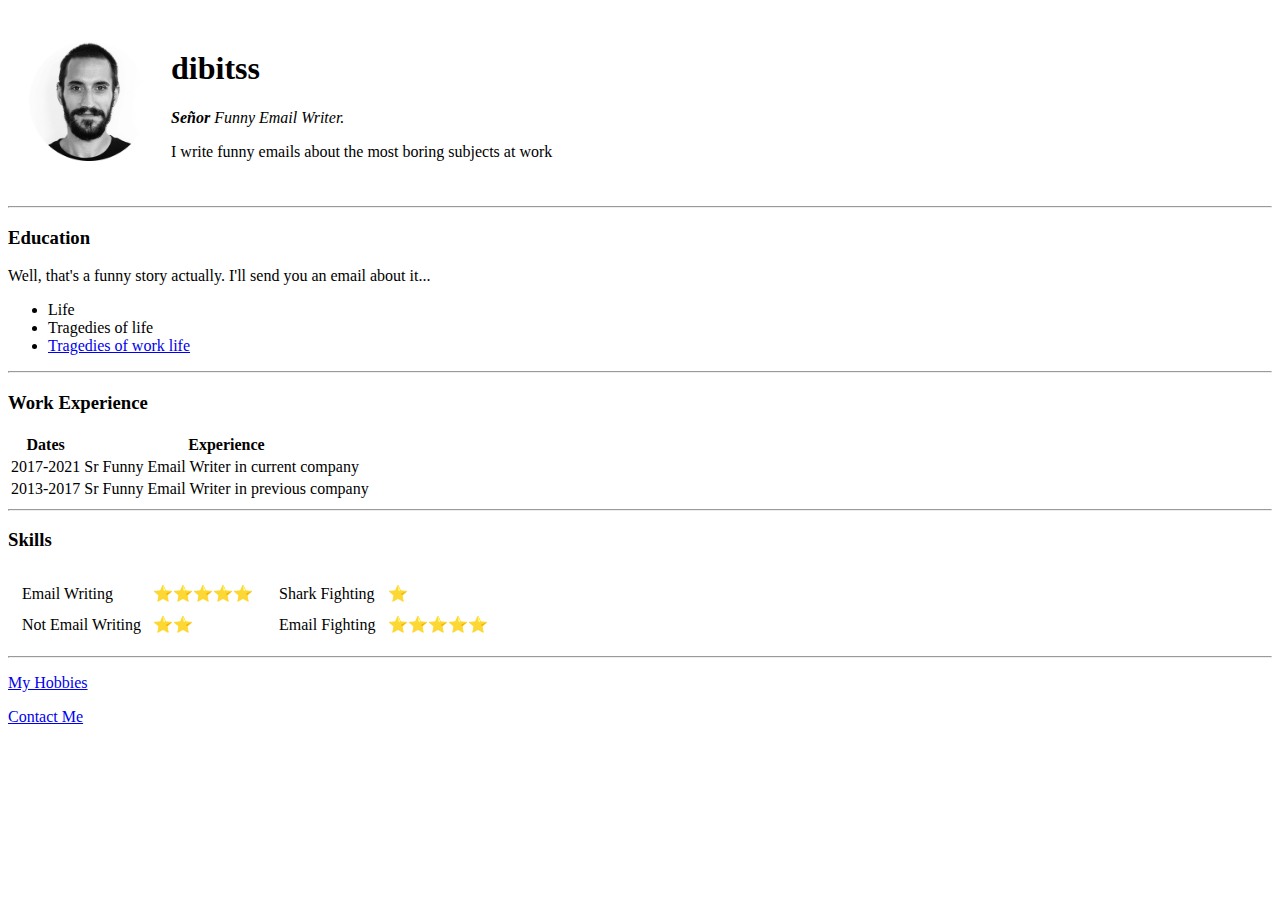
<file: index.html>
<!DOCTYPE html>
<html lang="en" dir="ltr">

<head>
  <meta charset="utf-8">
  <title>dibitss</title>
</head>

<body>
  <table cellspacing=20>
    <tr>
      <td><img src="images/team17.png" alt="dibitss" height="120" width="120"></td>
      <td>
        <h1>dibitss</h1>
        <p><em><strong>Señor</strong> Funny Email Writer.</em></p>
        <p>I write funny emails about the most boring subjects at work</p>
      </td>
    </tr>
  </table>
  <hr>
  <h3>Education</h3>
  <p>Well, that's a funny story actually. I'll send you an email about it...</p>
  <ul>
    <li>Life</li>
    <li>Tragedies of life</li>
    <li><a href="https://www.mongodb.com/">Tragedies of work life</a></li>
  </ul>
  <hr>
  <h3>Work Experience</h3>
  <table>
    <thead>
      <tr>
        <th>Dates</th>
        <th>Experience</th>
      </tr>
    </thead>
    <tbody>
      <tr>
        <td>2017-2021</td>
        <td>Sr Funny Email Writer in current company</td>
      </tr>
      <tr>
        <td>2013-2017</td>
        <td>Sr Funny Email Writer in previous company</td>
      </tr>
    </tbody>
  </table>
  <hr>
  <h3>Skills</h3>
  <table>
    <tr>
      <td>
        <table cellspacing=10>
          <tr>
            <td>Email Writing</td>
            <td>⭐⭐⭐⭐⭐</td>
          </tr>
          <tr>
            <td>Not Email Writing</td>
            <td>⭐⭐</td>
          </tr>
        </table>
      </td>
      <td>
        <table cellspacing=10>
          <tr>
            <td>Shark Fighting</td>
            <td>⭐</td>
          </tr>
          <tr>
            <td>Email Fighting</td> 
            <td>⭐⭐⭐⭐⭐</td>
          </tr>
        </table>
      </td>
    </tr>
  </table>
  <hr>
  <p><a href="hobbies.html">My Hobbies</a></p> 
  <p><a href="contact.html">Contact Me</a></p>
</body>

</html>
</file>
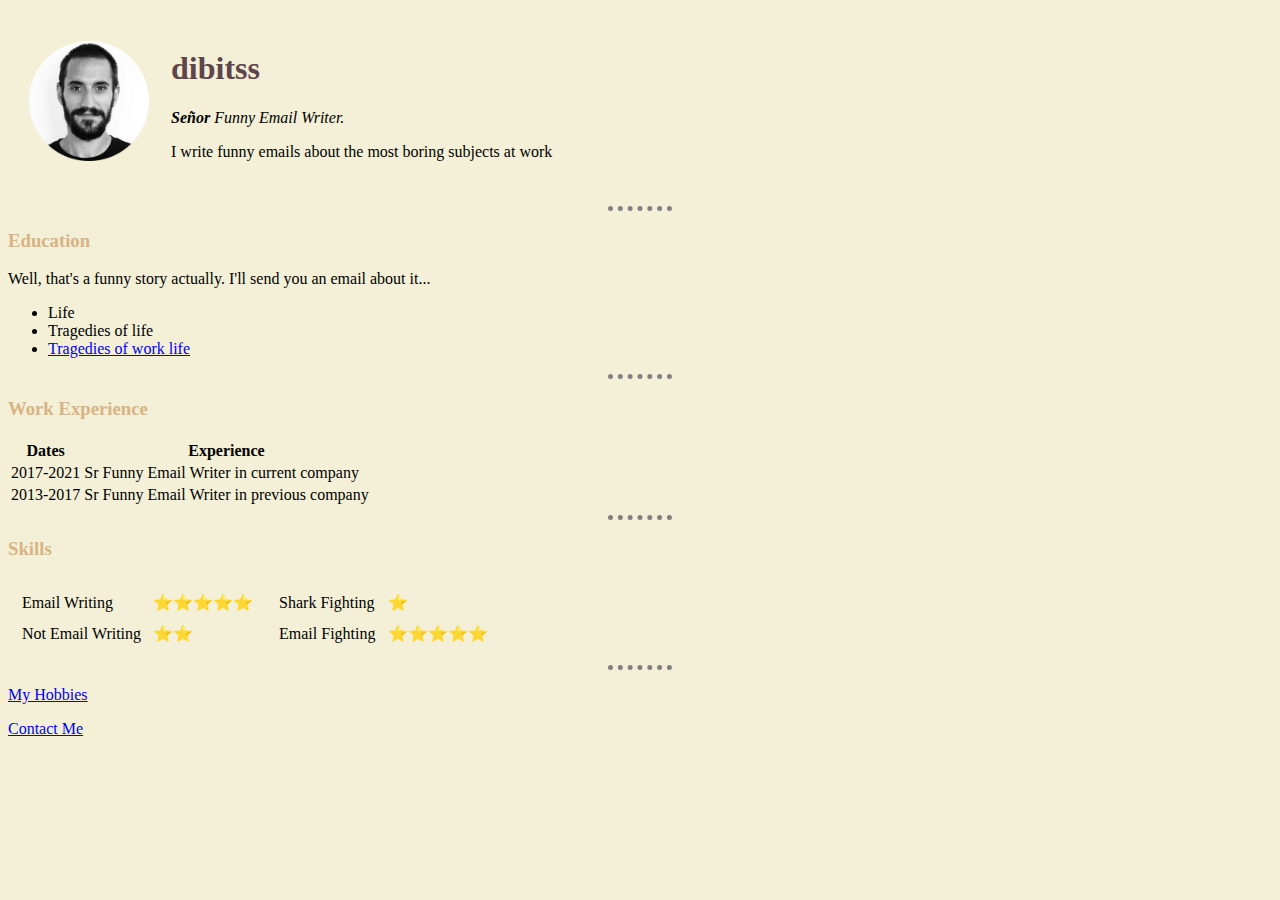
<file: Day 043 - css/index.html>
<!DOCTYPE html>
<html lang="en" dir="ltr">

<head>
  <meta charset="utf-8">
  <title>dibitss</title>
  <link rel="stylesheet" href="css/styles.css">
</head>

<body>
  <table cellspacing=20>
    <tr>
      <td><img src="images/team17.png" alt="dibitss" height="120" width="120"></td>
      <td>
        <h1>dibitss</h1>
        <p><em><strong>Señor</strong> Funny Email Writer.</em></p>
        <p>I write funny emails about the most boring subjects at work</p>
      </td>
    </tr>
  </table>
  <hr>
  <h3>Education</h3>
  <p>Well, that's a funny story actually. I'll send you an email about it...</p>
  <ul>
    <li>Life</li>
    <li>Tragedies of life</li>
    <li><a href="https://www.mongodb.com/">Tragedies of work life</a></li>
  </ul>
  <hr>
  <h3>Work Experience</h3>
  <table>
    <thead>
      <tr>
        <th>Dates</th>
        <th>Experience</th>
      </tr>
    </thead>
    <tbody>
      <tr>
        <td>2017-2021</td>
        <td>Sr Funny Email Writer in current company</td>
      </tr>
      <tr>
        <td>2013-2017</td>
        <td>Sr Funny Email Writer in previous company</td>
      </tr>
    </tbody>
  </table>
  <hr>
  <h3>Skills</h3>
  <table>
    <tr>
      <td>
        <table cellspacing=10>
          <tr>
            <td>Email Writing</td>
            <td>⭐⭐⭐⭐⭐</td>
          </tr>
          <tr>
            <td>Not Email Writing</td>
            <td>⭐⭐</td>
          </tr>
        </table>
      </td>
      <td>
        <table cellspacing=10>
          <tr>
            <td>Shark Fighting</td>
            <td>⭐</td>
          </tr>
          <tr>
            <td>Email Fighting</td> 
            <td>⭐⭐⭐⭐⭐</td>
          </tr>
        </table>
      </td>
    </tr>
  </table>
  <hr>
  <p><a href="hobbies.html">My Hobbies</a></p> 
  <p><a href="contact.html">Contact Me</a></p>
</body>

</html>
</file>
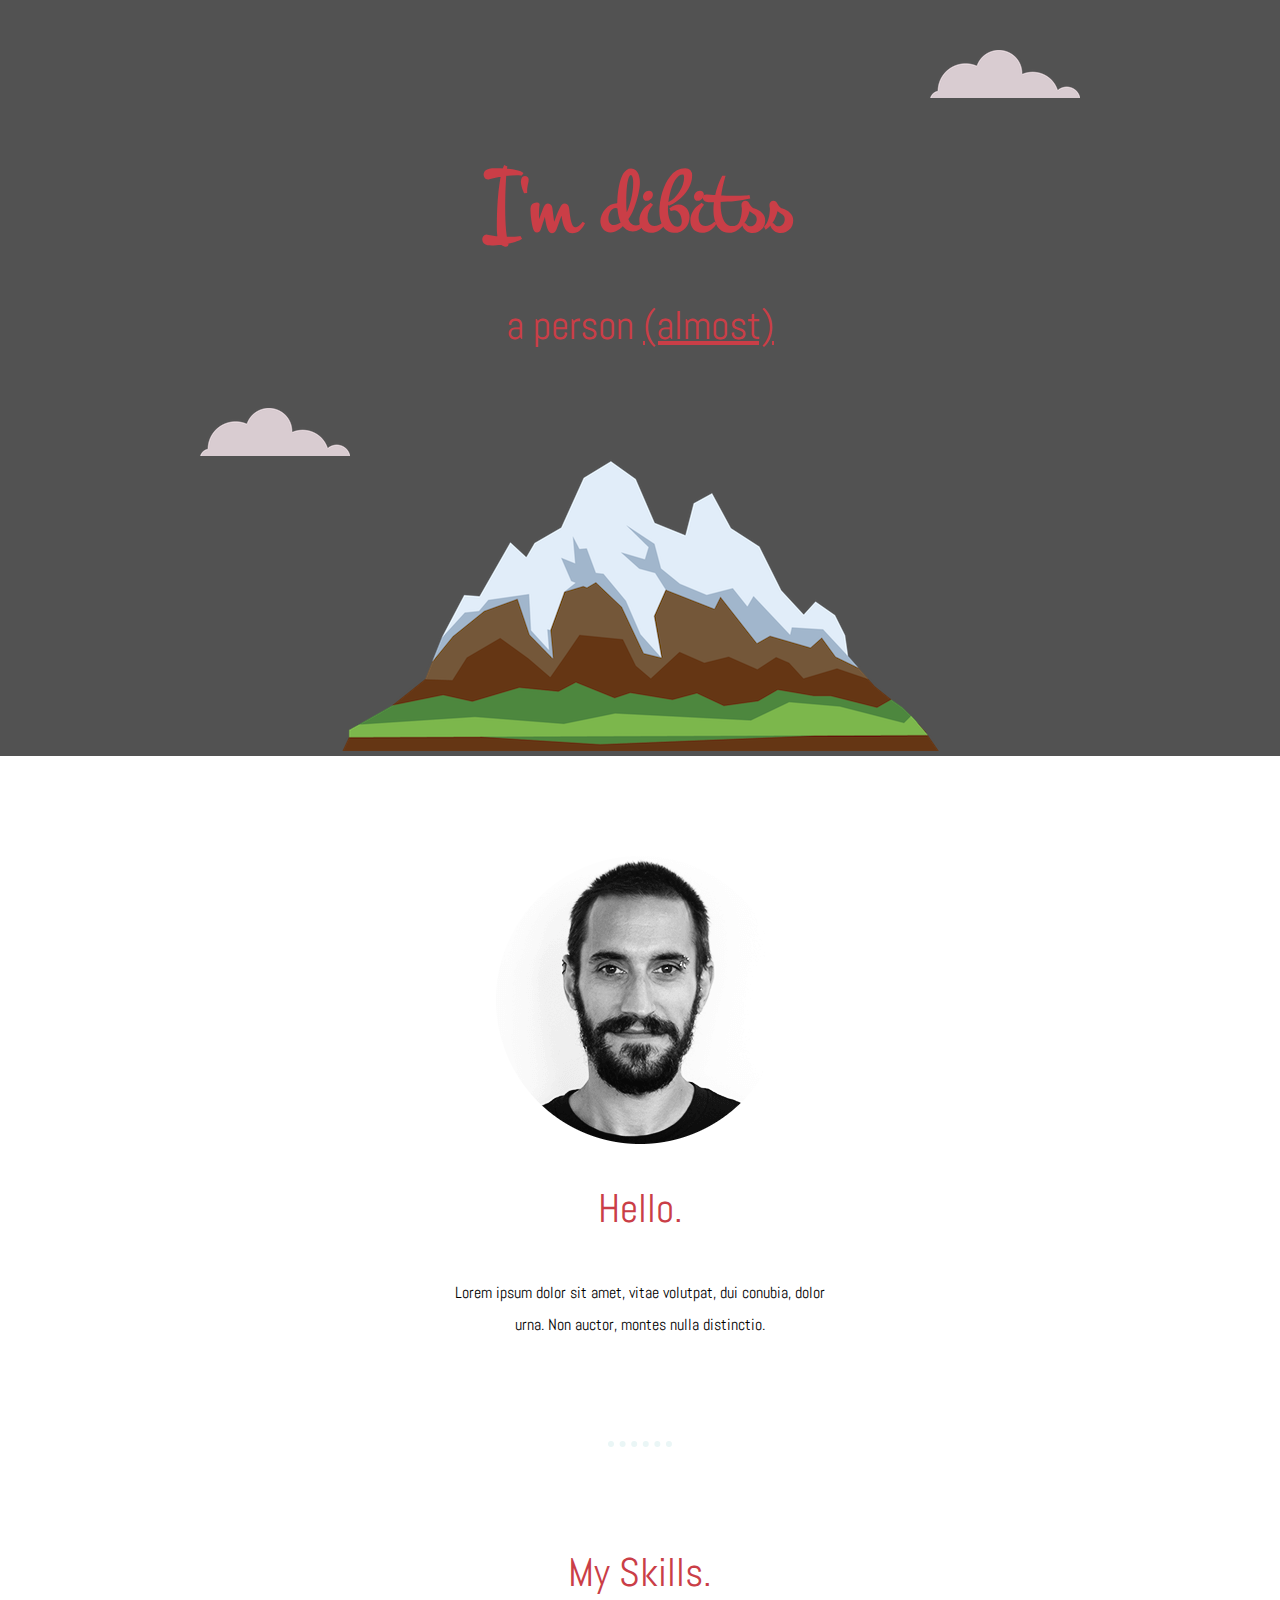
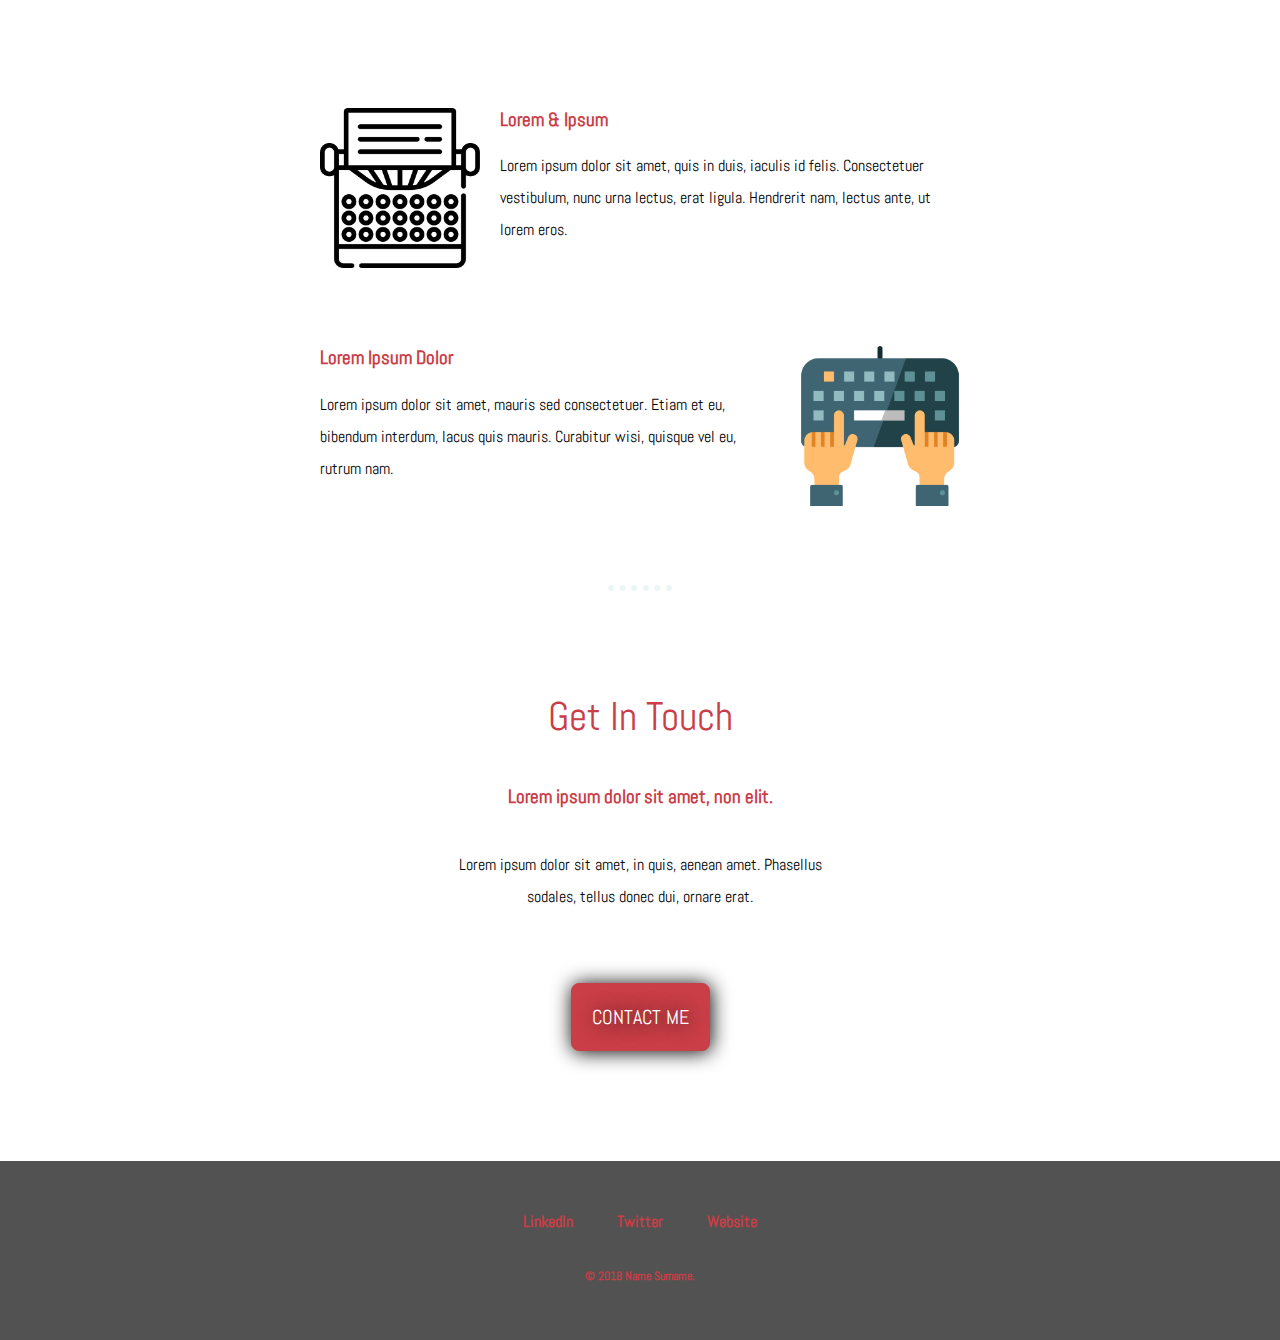
<file: Day 044 - css/index.html>
<!DOCTYPE html>
<html lang="en">
<head>
  <meta charset="UTF-8">
  <meta http-equiv="X-UA-Compatible" content="IE=edge">
  <meta name="viewport" content="width=device-width, initial-scale=1.0">
  <title>dibitss</title>
  <link rel="stylesheet" href="css/styles.css">
  <link rel="shortcut icon" href="favicon.ico" type="image/x-icon">
  <link rel="preconnect" href="https://fonts.googleapis.com">
  <link rel="preconnect" href="https://fonts.gstatic.com" crossorigin>
  <link href="https://fonts.googleapis.com/css2?family=Abel&family=Montez&display=swap" rel="stylesheet">
</head>
<body>
  <div class="top-container">
    <img class="top-cloud" src="images/cloud.png" alt="clouds">
    <h1>I'm dibitss</h1>
    <h2>a person <span class="almost">(almost)</span></h2>
    <img class="bottom-cloud" src="images/cloud.png" alt="clouds">
    <img src="images/mountain.png" alt="mountain">
  </div>
  <div class="middle-container">
    <div class="profile">
      <img src="images/team17.png" alt="dibitss">
      <h2>Hello.</h2>
      <p class="hello-text">Lorem ipsum dolor sit amet, vitae volutpat, dui conubia, dolor urna. Non auctor, montes nulla distinctio.</p>
    </div>
    <hr>
    <div class="skills">
      <h2>My Skills.</h2>
      <div class="skill-row">
        <img class="typewriter-img" src="images/typewriter.png" alt="typewriter">
        <h3>Lorem & Ipsum</h3>
        <p>Lorem ipsum dolor sit amet, quis in duis, iaculis id felis. Consectetuer vestibulum, nunc urna lectus, erat ligula. Hendrerit nam, lectus ante, ut lorem eros.</p>
      </div>
      <div class="skill-row">
        <img class="keyboard-img" src="images/coding.png" alt="keyboard">
        <h3>Lorem Ipsum Dolor</h3>
        <p>Lorem ipsum dolor sit amet, mauris sed consectetuer. Etiam et eu, bibendum interdum, lacus quis mauris. Curabitur wisi, quisque vel eu, rutrum nam.</p>
      </div>
    </div>
    <hr>
    <div class="contact-me">
      <h2>Get In Touch</h2>
      <h3>Lorem ipsum dolor sit amet, non elit.</h3>
      <p class="contact-message">Lorem ipsum dolor sit amet, in quis, aenean amet. Phasellus sodales, tellus donec dui, ornare erat.</p>
      <a class="btn" href="mailto:name@email.com">CONTACT ME</a>
    </div>
  </div>
  
  
  <div class="bottom-container">
    <a class="footer-link" href="https://www.linkedin.com/">LinkedIn</a>
    <a class="footer-link" href="https://twitter.com/">Twitter</a>
    <a class="footer-link" href="https://www.appbrewery.co/">Website</a>
    <p class="copyright">© 2018 Name Surname.</p>
  </div>
</body>
</html>
</file>
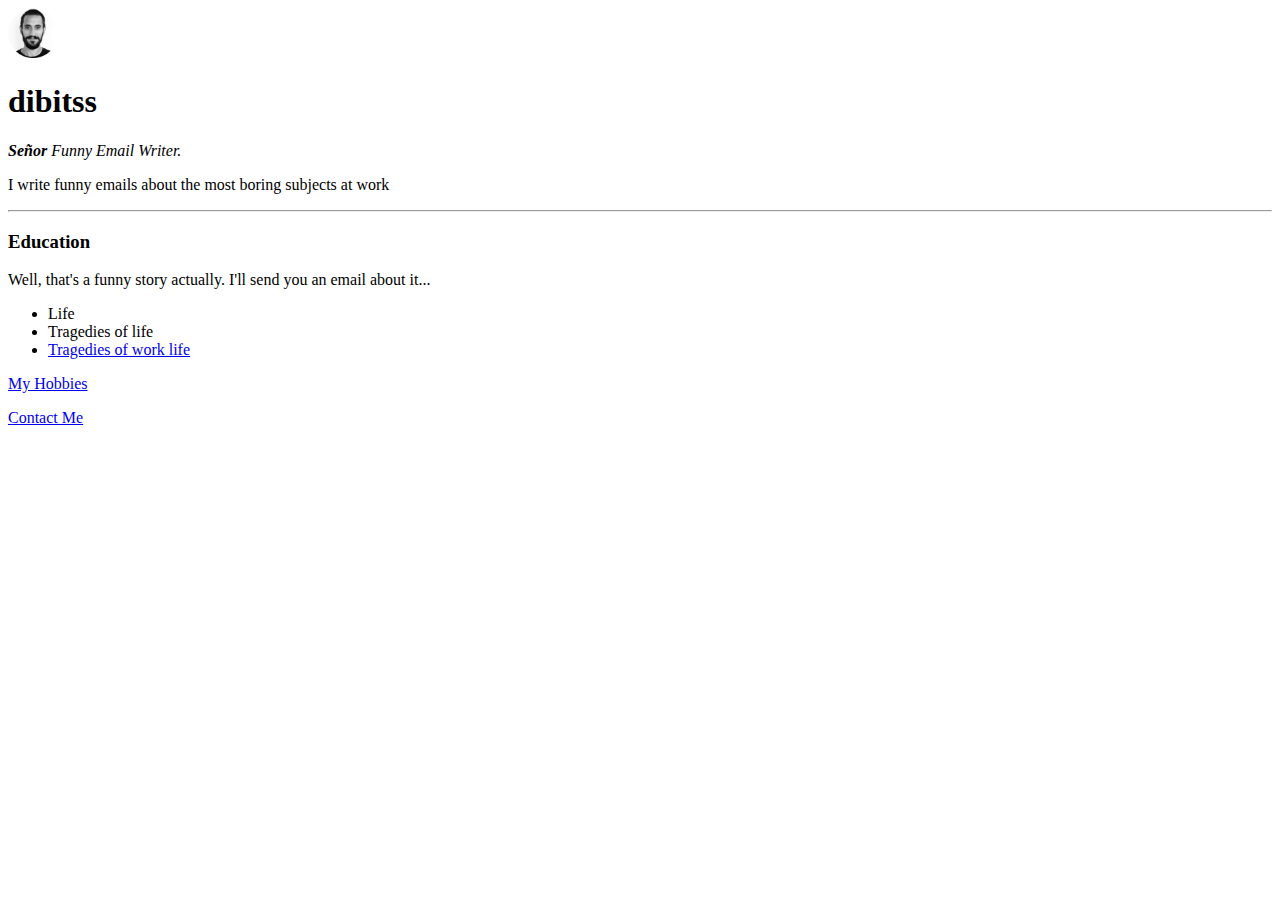
<file: Day 041 - html/html_personal_site/index.html>
<!DOCTYPE html>
<html lang="en" dir="ltr">

<head>
  <meta charset="utf-8">
  <title>dibitss</title>
</head>

<body>
  <img src="images/team17.png" alt="dibitss" height="50" width="50">
  <h1>dibitss</h1>
  <p><em><strong>Señor</strong> Funny Email Writer.</em></p>
  <p>I write funny emails about the most boring subjects at work</p>
  <hr>
  <h3>Education</h3>
  <p>Well, that's a funny story actually. I'll send you an email about it...</p>
  <ul>
    <li>Life</li>
    <li>Tragedies of life</li>
    <li><a href="https://www.mongodb.com/">Tragedies of work life</a></li>
  </ul>
  <p><a href="hobbies.html">My Hobbies</a></p <p><a href="contact.html">Contact Me</a></p>
</body>

</html>
</file>
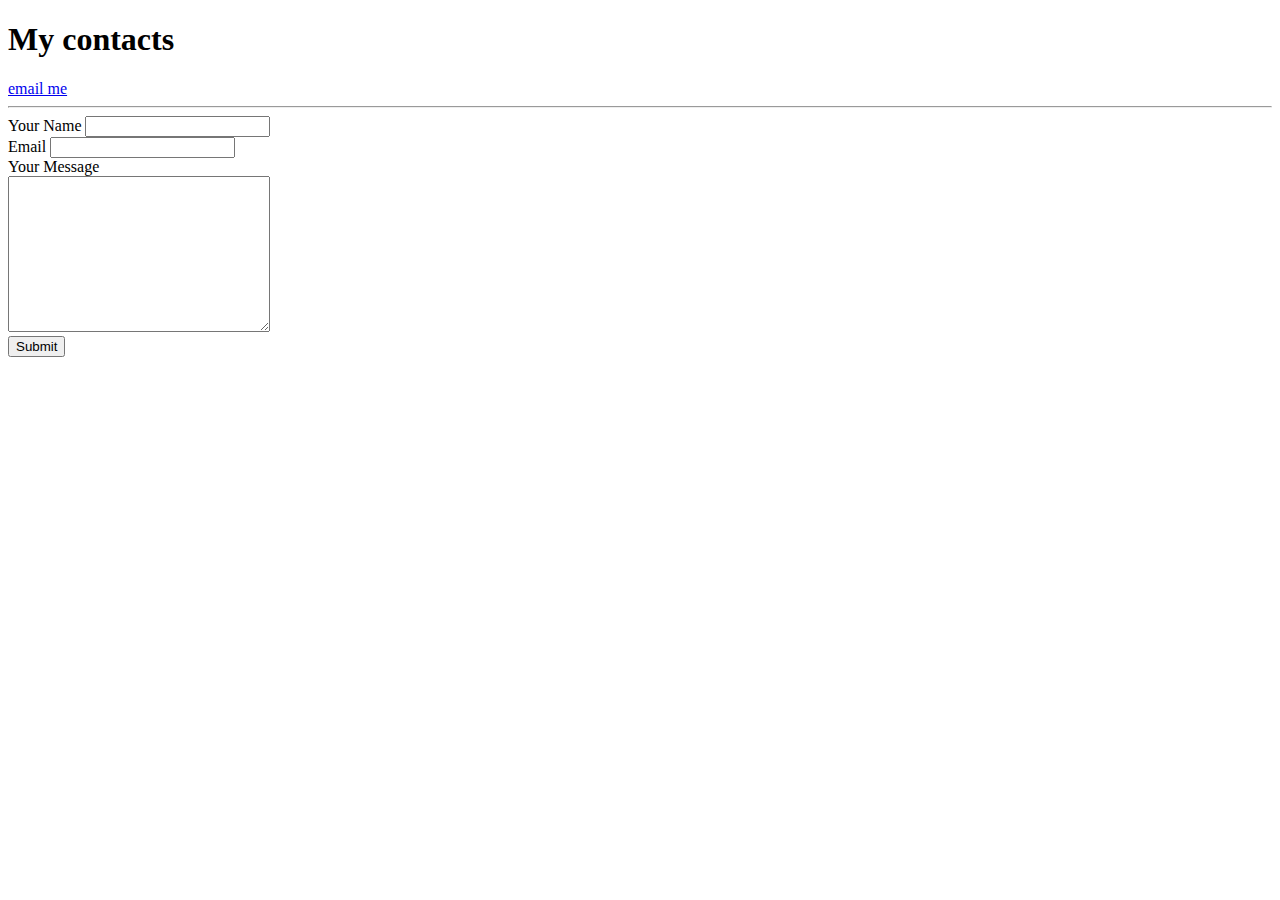
<file: contact.html>
<!DOCTYPE html>
<html lang="en" dir="ltr">

<head>
  <meta charset="utf-8">
  <title></title>
</head>

<body>
  <h1>My contacts</h1>
  <a href="mailto:dibitss@/dev/null?subject=Never gonna give you up">email me</a>
  <hr>
  <form action="mailto:dibitss@/dev/null" method="post" enctype="text/plain"></form>
    <label for="">Your Name</label>
    <input type="text" name="yourName"><br>
    <label for="">Email</label>
    <input type="email" name="yourEmail" id=""><br>
    <label for="">Your Message</label><br>
    <textarea name="yourMessage" id="" cols="30" rows="10"></textarea><br>
    <input type="submit">
</body>

</html>
</file>
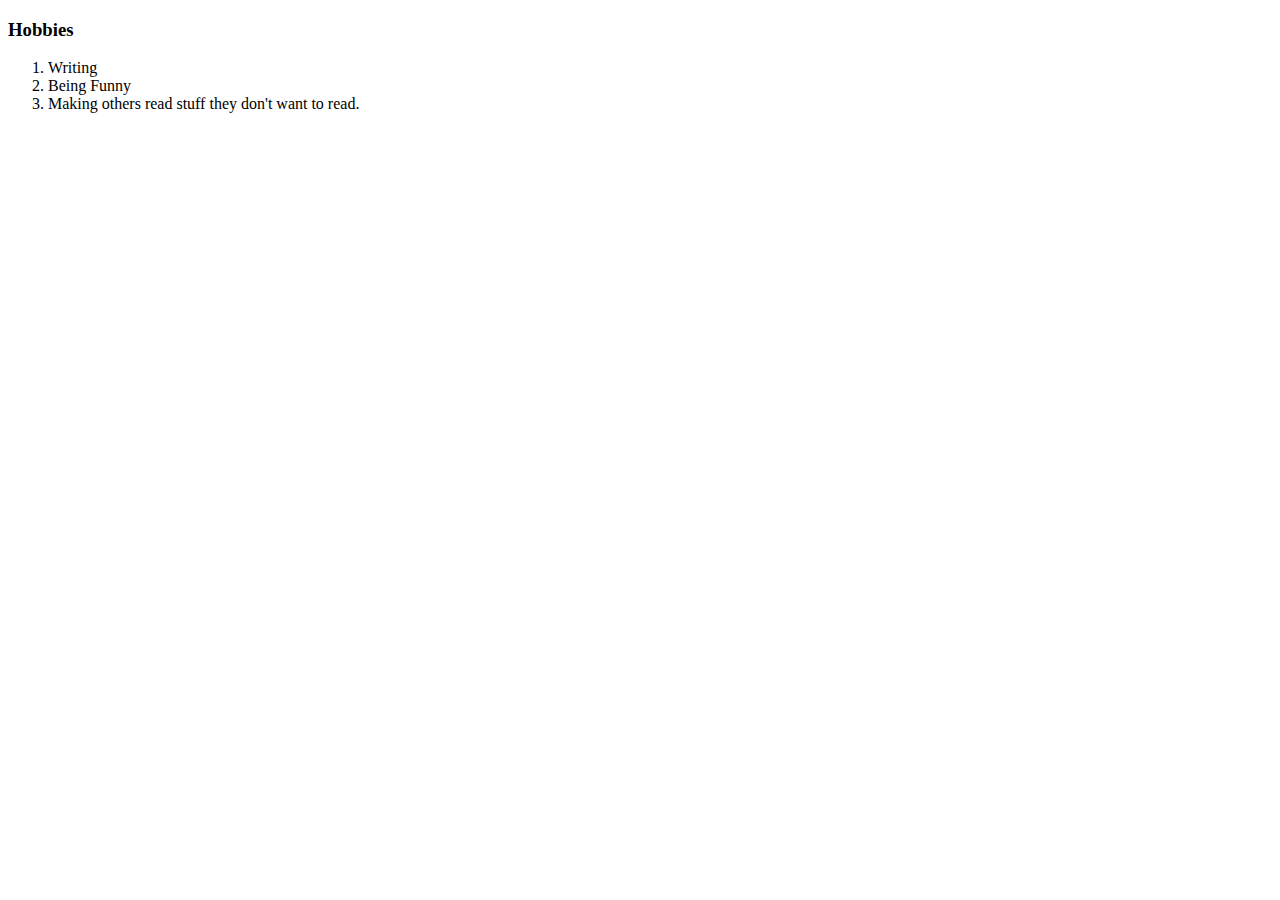
<file: hobbies.html>
<!DOCTYPE html>
<html lang="en" dir="ltr">

<head>
  <meta charset="utf-8">
  <title>My hobbies</title>
</head>

<body>
  <h3>Hobbies</h3>
  <ol>
    <li>Writing</li>
    <li>Being Funny</li>
    <li>Making others read stuff they don't want to read.</li>
  </ol>
</body>

</html>
</file>
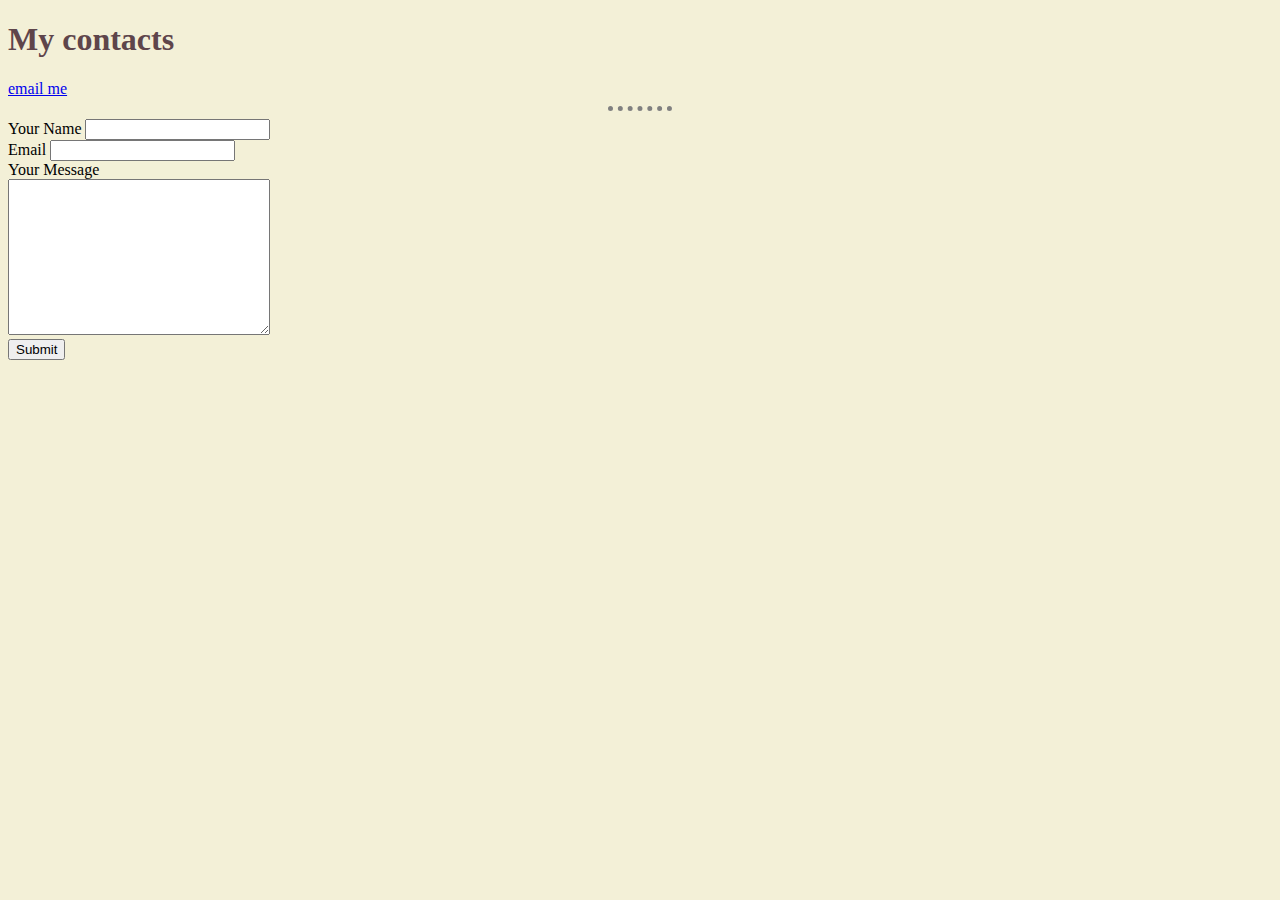
<file: Day 043 - css/contact.html>
<!DOCTYPE html>
<html lang="en" dir="ltr">

<head>
  <meta charset="utf-8">
  <title>Contact</title>
  <link rel="stylesheet" href="css/styles.css">
</head>

<body>
  <h1>My contacts</h1>
  <a href="mailto:dibitss@/dev/null?subject=Never gonna give you up">email me</a>
  <hr>
  <form action="mailto:dibitss@/dev/null" method="post" enctype="text/plain"></form>
    <label for="">Your Name</label>
    <input type="text" name="yourName"><br>
    <label for="">Email</label>
    <input type="email" name="yourEmail" id=""><br>
    <label for="">Your Message</label><br>
    <textarea name="yourMessage" id="" cols="30" rows="10"></textarea><br>
    <input type="submit">
</body>

</html>
</file>
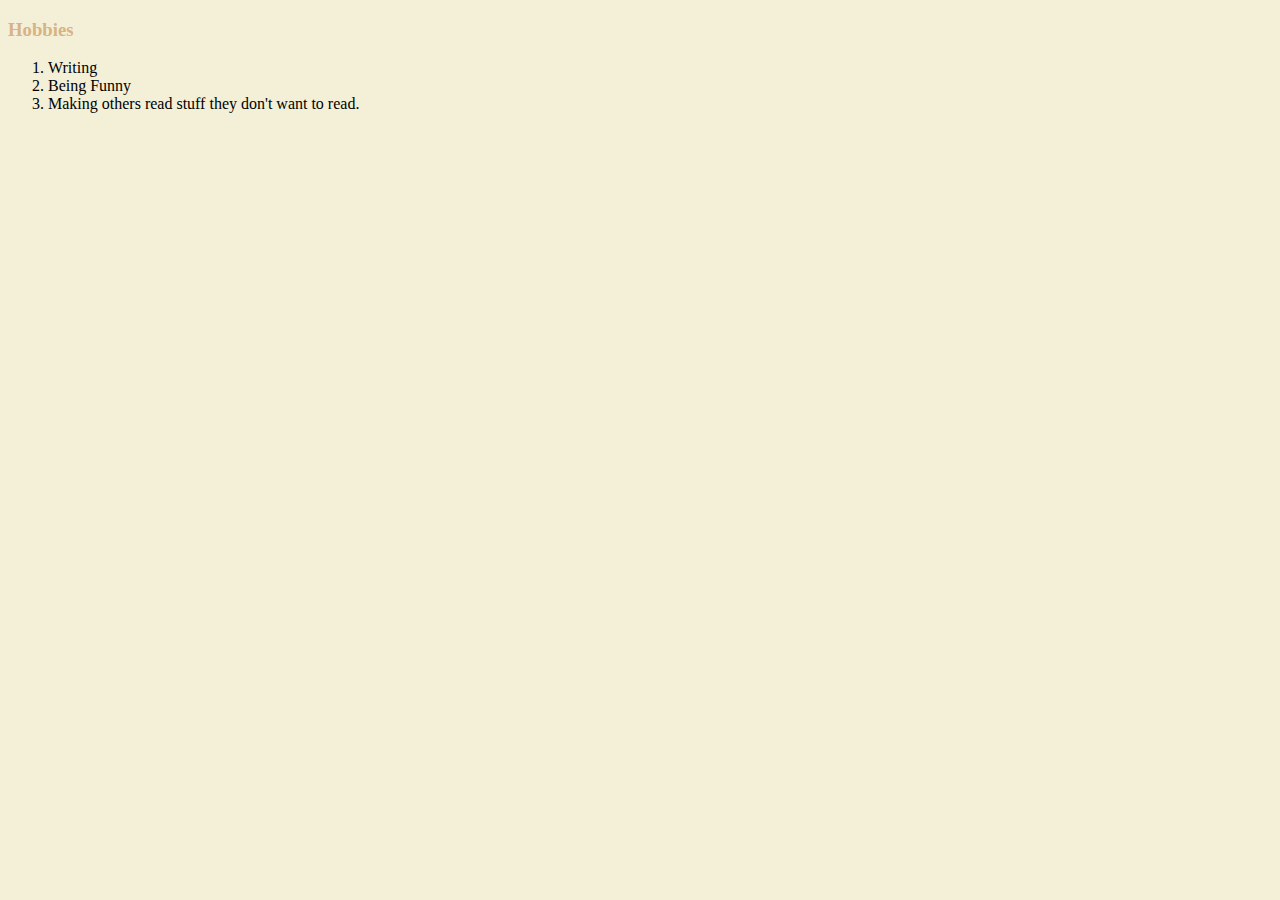
<file: Day 043 - css/hobbies.html>
<!DOCTYPE html>
<html lang="en" dir="ltr">

<head>
  <meta charset="utf-8">
  <title>My hobbies</title>
  <link rel="stylesheet" href="css/styles.css">
</head>

<body>
  <h3>Hobbies</h3>
  <ol>
    <li>Writing</li>
    <li>Being Funny</li>
    <li>Making others read stuff they don't want to read.</li>
  </ol>
</body>

</html>
</file>
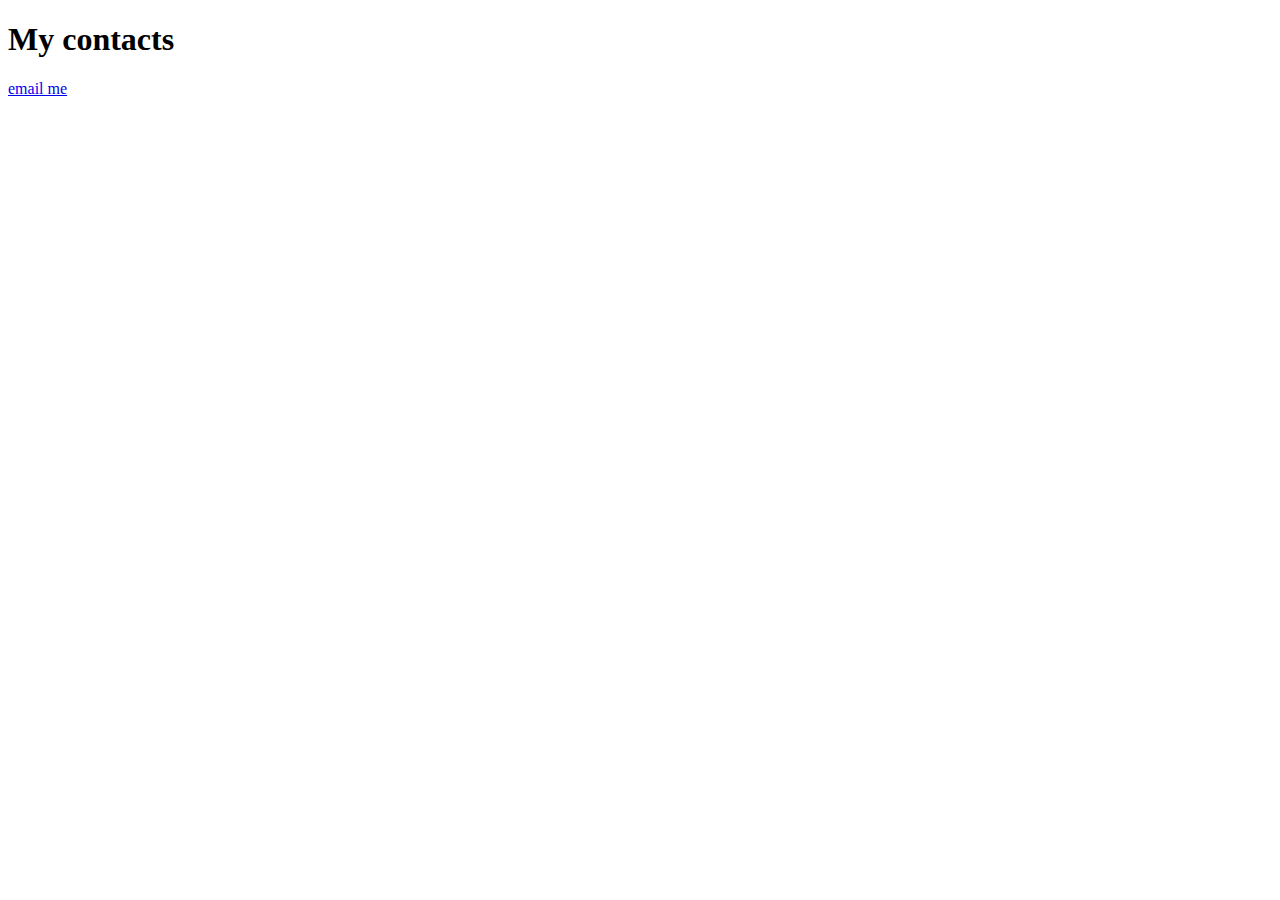
<file: Day 041 - html/html_personal_site/contact.html>
<!DOCTYPE html>
<html lang="en" dir="ltr">

<head>
  <meta charset="utf-8">
  <title></title>
</head>

<body>
  <h1>My contacts</h1>
  <a href="mailto:dibitss@/dev/null?subject=Never gonna give you up">email me</a>
</body>

</html>
</file>
<file: Day 043 - css/css/styles.css>
body {
  background-color: #F3F0D7;
}

hr {
  width: 5%;
  border: 5px;
  border-top-style: dotted;
  color: grey
}

h1 {
  color: #5E454B;
}

h3 {
  color: #D8B384;
}
</file>
<file: Day 044 - css/css/styles.css>
body {
  margin: 0px;
  text-align: center;
  font-family: 'Abel', sans-serif;
}

h1 {
  font-family: 'Montez', cursive;
  margin: 50px auto 0 auto;  
  font-size: 5.625rem;
  color: #CA3E47;
}

h2 {
  font-size: 2.5rem;
  font-weight: normal;
  color: #CA3E47;
  padding-bottom: 10px;
}

h3 {
  color: #CA3E47;
}

a {
  color: #CA3E47;
  font-family: 'Abel', sans-serif;
  margin: 10px 20px;
  text-decoration: none;
  font-weight: bold;
}

a:hover {
  color: grey;
}

hr {
  width: 5%;
  border: 6px;
  border-top-style: dotted;
  color: #EAF6F6;
  margin: 100px auto;
}

p {
  line-height: 2;
}

.top-container {
  background-color: #525252;
  position: relative;
  padding-top: 100px
}

.middle-container {
  margin: 100px auto;
}

.bottom-container {
  background-color: #525252;
  color: #CA3E47;
  padding: 50px 0 20px;
}

.almost {
  text-decoration: underline;
}

.top-cloud {
  position: absolute;
  right: 200px;
  top: 50px
}

.bottom-cloud {
  position: absolute;
  left: 200px;
  bottom: 300px
}

.skill-row {
  width: 50%;
  margin: 100px auto;
  text-align: left;
}

.typewriter-img {
  width: 25%;
  float: left;
  padding-right: 20px;
}

.keyboard-img {
  width: 25%;
  float: right;
  padding-left: 20px;
}

.profile {
  position: relative;
}

.hello-text {
  width: 30%;
  margin: auto;
}

.contact-message {
  width: 30%;
  margin: 40px auto 60px;
}

.btn {
  -webkit-border-radius: 8px;
  -moz-border-radius: 8px;
  border-radius: 8px;
  color: #FFFFFF;
  font-family: 'Abel', sans-serif;
  font-size: 20px;
  font-weight: 100;
  padding: 20px;
  background-color: #CA3E47;
  -webkit-box-shadow: 1px 1px 20px 0 #000000;
  -moz-box-shadow: 1px 1px 20px 0 #000000;
  box-shadow: 1px 1px 20px 0 #000000;
  text-shadow: 1px 1px 20px #000000;
  border: solid #CA3E47 1px;
  text-decoration: none;
  display: inline-block;
  cursor: pointer;
  text-align: center;
}

.btn:hover {
  background: #313131;
  border: solid #313131 1px;
  -webkit-border-radius: 8px;
  -moz-border-radius: 8px;
  border-radius: 8px;
  text-decoration: none;
}

.copyright {
  color: #CA3E47;
  font-size: 0.75rem;
  font-weight: bold;
  padding: 20px 0;
}
</file>
